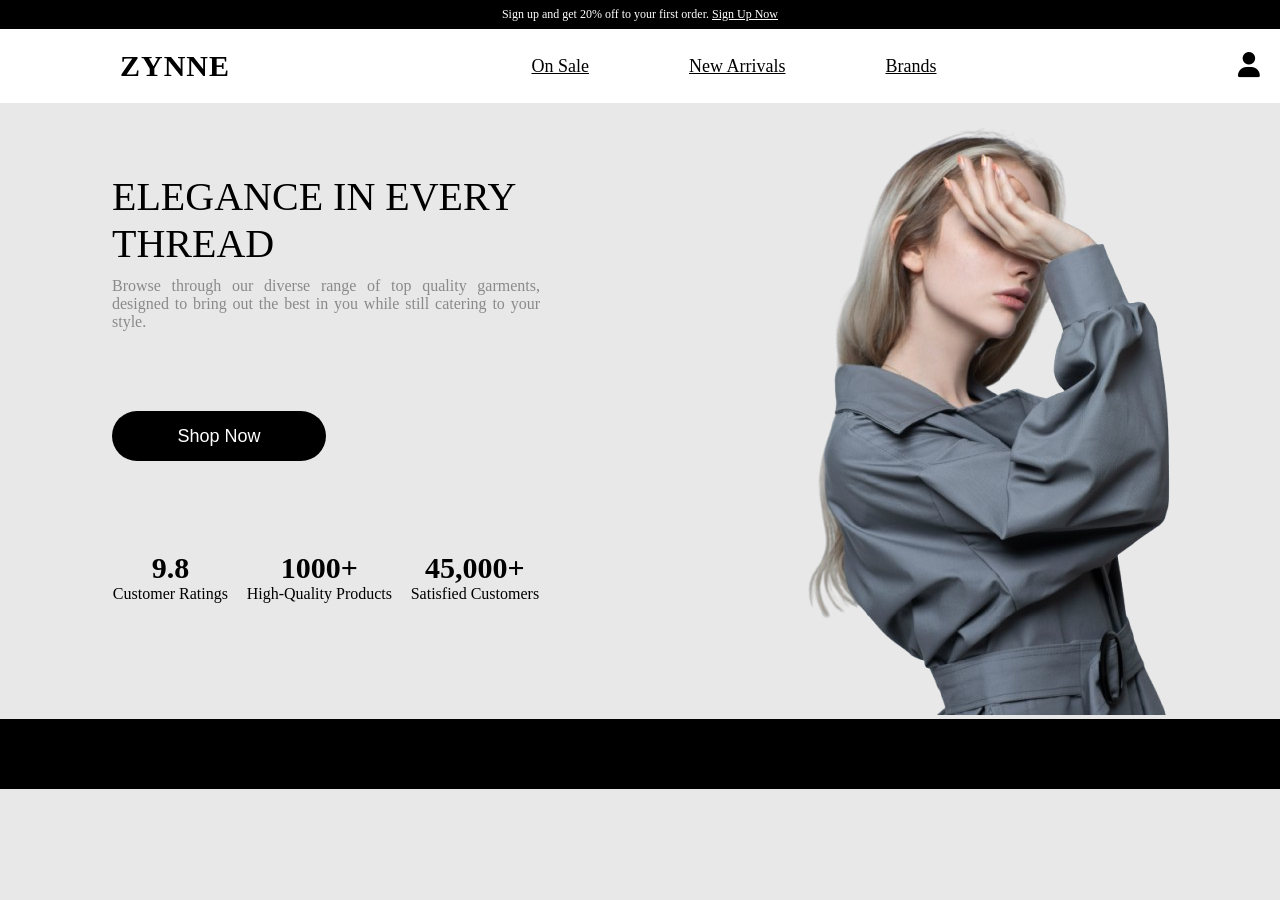
<file: Index.html>
<!DOCTYPE html>
<html>
<head>
	<meta charset="utf-8">
	<meta name="viewport" content="width=device-width, initial-scale=1">
	<link rel="stylesheet" type="text/css" href="Main.css">
	<link rel="stylesheet" href="https://cdnjs.cloudflare.com/ajax/libs/font-awesome/6.5.0/css/all.min.css">
	<title>Zynne</title>
</head>
<body>
	<div class="sticky">
		<p class="header">
			Sign up and get 20% off to your first order. <a href="https://nhentai.net">Sign Up Now</a>
		</p>

		<div class="navPanel">
			<div class="leftGroup">
				<div class="navLeft">
					<ul>
						<li class="fas fa-bars"></li>
					</ul>
				</div>

				<h2 class="shopName">ZYNNE</h2>
			</div>

			<div class="menuBoxPC">
				<ul class="menu">
					<li><a href="">On Sale</a></li>
					<li><a href="">New Arrivals</a></li>
					<li><a href="">Brands</a></li>
				</ul>
			</div>

			<div class="navRight">
				<ul class="nav">
					<li class="fas fa-user loginBtn"></li>
				</ul>
			</div>
		</div>
	</div>

	<div class="menuBox">
		<ul class="menu">
			<li><a href="">On Sale</a></li>
			<li><a href="">New Arrivals</a></li>
			<li><a href="">Brands</a></li>
		</ul>
	</div>

	<div class="contents">
		
		<div class="loginBox">
			<div class="loginForm">
				<div class="loginContent">
					<p class="formLabel">Sign Up</p>
					<input type="text" name="" placeholder="Username" id="user">
					<input type="password" name="" placeholder="Password" id="pass">
					<button id="formBtn">Sign Up</button>
					<div class="linebreak"></div>
					<p>Already have an account?</p>
					<button id="changeBtn">Sign In</button>
				</div>

				<div class="loginFormComputer" id="container">
					<div class="loginContentComputer sign-up">
						<h1>Sign Up</h1>
						<input type="text" name="" placeholder="Username" id="userSignUp">
						<input type="password" name="" placeholder="Password" id="passSignUp">
						<button id="signUpBtn">Sign Up</button>
					</div>

					<div class="loginContentComputer sign-in">
						<h1>Sign In</h1>
						<input type="text" name="" placeholder="Username" id="userSignIn">
						<input type="password" name="" placeholder="Password" id="passSignIn">
						<p>Forgotten Account?</p>
						<button id="signInBtn">Sign In</button>
					</div>

					<div class="switchForm">
						<h1>Welcome to Zynne</h1>
						<p>
							Discover styles that define you—find your style, express yourself, and wear what makes you feel confident.
						</p>
						<button id="switchBtn">Sign Up</button>
					</div>
				</div>
			</div>
		</div>

		<div class="leftContent">
			<p class="trademark">ELEGANCE IN EVERY THREAD</p>

			<p class="intro">
				Browse through our diverse range of top quality garments, designed to bring out the best in you while still catering to your style.
			</p>

			<button id="shopNow">Shop Now</button>

			<div class="statsCount"> 
				<div class="satisfactionCount">
					<p class="count">9.8</p>
					<p class="countLabel">Customer Ratings</p>
				</div>

				<div class="productCount">
					<p class="count">1000+</p>
					<p class="countLabel">High-Quality Products</p>
				</div>

				<div class="ratingsCount">
					<p class="count">45,000+</p>
					<p class="countLabel">Satisfied Customers</p>
				</div>
			</div>
		</div>

		<div class="rightContent">
			<div class="products">
				<img class="coverPhoto" src="Cover Photo.png">
			</div>
		</div>

	</div>

	<div class="footer">
		
	</div>

	<script src="Main.js"></script>
</body>
</html>
</file>
<file: Main.css>
* {
  margin: 0;
  padding: 0;
  box-sizing: border-box;
}

body {
	background-color: #E8E8E8;
}

.sticky {
	position: sticky;
	top: 0;
	z-index: 9999;
}

.header {
	text-align: center;
	font-size: 12px;
	font-weight: 100;
	background-color: black;
	color: white;
	padding: 7px;
}

a {
	color: white;
}

.shopName {
	font-family: fantasy;
	letter-spacing: 1px;
}

.leftGroup {
	display: flex;
	gap: 30px;
}

#search {
	display: none;
}

.navPanel {
	padding: 20px;
	position: relative;
	display: flex;
	justify-content: space-between;
	background-color: white;
}

.menuBoxPC {
	display: none;
}

.menuBox {
	background-color: whitesmoke;
	display: none;
	justify-content: center;
	position: absolute;
	top: 10%;
	left: 0;
	width: 100%;
	height: 7.4%;
	padding: 25px 0;
	z-index: 10;
}

.menu {
	display: flex;
	list-style: none;
	gap: 50px;
	margin: 0;
	padding: 0;

	font-weight: bold;
	font-size: 18px;
}

.menu a {
	color: black;
}

.menuBox.active {
	display: flex;
}

.navLeft, .navRight {
	display: flex;
	font-size: 25px;
}

.contents {
	padding-left: 12px;
	padding-right: 12px;
}

.trademark {
	font-family: fantasy;
	font-size: 40px;
	padding-top: 10px;
	padding-bottom: 10px;
}

.intro {
	text-align: justify;
	color: #8A8A8A;
}

#shopNow {
	margin-top: 20px;
	margin-bottom: 20px;
	background-color: black;
	color: white;
	font-size: 18px;
	border: none;
	border-radius: 30px;
	width: 100%;
	height: 50px;
}

.statsCount {
	display: flex;                  
	justify-content: space-around;   
	align-items: center;
	text-align: center;            
	margin-top: 10px;
	margin-bottom: 30px;                 
	flex-wrap: wrap;                
	gap: 17px;      
}

.count {
	font-size: 30px;
	font-weight: bold;
}

.countLabel {
  	color: #8A8A8A;
}

.coverPhoto {
	width: 100%;
	height: auto;
}

.loginFormComputer {
	display: none;
}

.loginBox {
	display: none;
	justify-content: center;
	align-items: center;
	position: fixed;
	top: 0;
	left: 0;
	width: 100%;
	height: 100vh;
	z-index: 9000;
	backdrop-filter: blur(5px);
}

.loginForm {
	background-color: whitesmoke;
	width: 95%;
	height: 600px;
	border-radius: 30px;
	padding: 20px;
}

.loginBox.active {
	display: flex;
}

.loginContent {
	display: flex;
	align-items: center;
	flex-direction: column;
	padding-top: 20px;
	gap: 25px;
}

.formLabel  {
	font-size: 30px;
	font-weight: bold;
	margin-bottom: 15px;
}

.loginContent input {
	font-size: 16px;
	border-radius: 17px;
	border: 1px solid;
	width: 80%;
	height: 4.3vh;
	padding: 5px;
}

.loginContent button {
	font-size: 16px;
	font-weight: bold;
	border-radius: 17px;
	border: 1px solid;
	margin-top: 10px;
	width: 40%;
	height: 4.3vh;
}

.loginContent p {
	margin-top: 10px;
}

.loginContent p:hover {
	margin-top: 10px;
	color: #8A8A8A;
}

.forgotPasswordBox {
	display: none;
	justify-content: center;
	align-items: center;
	position: fixed;
	top: 0;
	left: 0;
	width: 100%;
	height: 100vh;
	background: rgba(0,0,0,0.5);
	z-index: 9999;
}

.forgotPasswordBox.active {
	display: flex;
}

.forgotContent {
	background: white;
	padding: 30px;
	border-radius: 20px;
	width: 90%;
	max-width: 350px;
	display: flex;
	flex-direction: column;
	align-items: center;
	gap: 15px;
}

.forgotContent input {
	width: 100%;
	height: 40px;
	border-radius: 15px;
	border: 1px solid;
	padding: 5px 10px;
}

.forgotContent button {
	width: 100%;
	height: 40px;
	border-radius: 15px;
	border: none;
	background: black;
	color: white;
	font-weight: bold;
	cursor: pointer;
}

.forgotContent button:hover {
	background: #333;
}

.forgotLink {
	cursor: pointer;
	color: #555;
}

.forgotLink:hover {
	color: black;
}

#backToLogin {
	cursor: pointer;
	font-size: 14px;
	color: #777;
}

.loggedIn {
	display: none;
	position: fixed;
	top: 0;
	left: 0;
	width: 100%;
	height: 100vh;
	background: rgba(0,0,0,0.5);
	z-index: 9999;
	justify-content: center;
	align-items: center;
	backdrop-filter: blur(4px);
}

.loggedIn.active {
	display: flex;
}

.loggedInContent {
	background: white;
	border-radius: 24px;
	padding: 40px 30px 30px;
	width: 88%;
	max-width: 360px;
	display: flex;
	flex-direction: column;
	align-items: center;
	gap: 8px;
	position: relative;
	box-shadow: 0 10px 40px rgba(0,0,0,0.2);
}

.closeProfile {
	position: absolute;
	top: 12px;
	right: 16px;
	background: none;
	border: none;
	font-size: 26px;
	cursor: pointer;
	color: #555;
	line-height: 1;
}

.closeProfile:hover {
	color: black;
}

.profilePicWrap {
	width: 90px;
	height: 90px;
	border-radius: 50%;
	overflow: hidden;
	border: 3px solid #111;
	margin-bottom: 8px;
	background: #ddd;
	position: relative;
	cursor: pointer;
}

.profilePicWrap img {
	width: 100%;
	height: 100%;
	object-fit: cover;
}

#changePicBtn {
	position: absolute;
	bottom: 0;
	left: 0;
	width: 100%;
	height: 32px;
	background: rgba(0,0,0,0.55);
	color: white;
	border: none;
	font-size: 15px;
	cursor: pointer;
	display: flex;
	justify-content: center;
	align-items: center;
	opacity: 0;
	transition: opacity 0.2s;
}

.profilePicWrap:hover #changePicBtn {
	opacity: 1;
}

.loggedInContent h2 {
	font-size: 22px;
	font-weight: bold;
	margin: 0;
}

.profileLabel {
	font-size: 11px;
	text-transform: uppercase;
	letter-spacing: 1px;
	color: #999;
	margin-top: 12px;
	margin-bottom: 0;
}

#profileAddress {
	font-size: 14px;
	color: #444;
	text-align: center;
}

.profileDivider {
	width: 80%;
	height: 1px;
	background: #e0e0e0;
	margin: 14px 0 6px;
}

#logoutBtn {
	background: black;
	color: white;
	border: none;
	border-radius: 20px;
	padding: 10px 0;
	width: 60%;
	font-size: 15px;
	font-weight: bold;
	cursor: pointer;
	margin-top: 4px;
}

#logoutBtn:hover {
	background: #333;
}

.linebreak {
	margin-top: 10px;
	width: 90%;
	height: 1px;
	background-color: #8A8A8A;
}

.footer {
	background-color: black;
	height: 55px;
}

/*------------------------------------------------------------------------------------------------------------------------------------*/

@media (min-width: 600px) {
	.navLeft {
		display: none;
	}

	.navPanel {
		display: flex;
		align-items: center;
	}

	.menuBox {
		display: none;
	}

	.menuBoxPC {
		display: flex;
		position: static;
		flex: 1;
		justify-content: center;
		background-color: transparent;
		padding: 0;
		height: auto;
	}

	.menu {
		gap: 50px;
		font-weight: 100;
	}

	.menu a {
		color: black;
	}

	.contents {
		display: flex;
	}

	.leftContent {
		max-width: 50%;
		flex: 1;
	}

	.rightContent {
		display: flex;
		justify-content: center;
		max-width: 50%;
		flex: 1;
	}

	#shopNow {
		width: 50%;
		margin-top: 50px;
		margin-bottom: 50px;
	}

	.trademark, .statsCount p {
		color: black;
	}

	.loginContent {
		display: none;
	}

	.loginForm {
		width: 90%;
		max-height: 80vh;
		margin-top: 100px;
		padding: 0;
		overflow: hidden;
	}

	.loginFormComputer {
		display: flex;
		justify-content: center;
		align-items: center;
		height: 100%;
		position: relative;
		overflow: hidden;
	}

	.loginContentComputer {
		display: flex;
		flex-direction: column;
		flex: 1;
		justify-content: center;
		position: absolute;
		align-items: center;
		width: 50%;
		height: 100%;
		top: 0;
		transition: all 0.6s ease-in-out;
	}

	.loginContentComputer h1, .switchForm h1 {
		font-weight: bold;
		margin-bottom: 30px;
	}

	.loginContentComputer p {
		margin-top: 10px;
	}

	.loginContentComputer input {
		width: 50%;
		height: 4.5vh;
		border: 1px solid;
		border-radius: 20px;
		box-shadow: 0px 0px 5px;
		margin-bottom: 20px;
		padding: 5px;
	}
	
	.loginContentComputer button {
		width: 25%;
		height: 4.5vh;
		border-radius: 20px;
		margin-top: 25px;
	}

	.switchForm h1, p {
		color: white;
	}

	.switchForm button {
		width: 40%;
		height: 5vh;
		border-radius: 20px;
		margin-top: 25px;
		font-size: 14px;
		font-weight: bold;
	}

	.switchForm {
		background: linear-gradient(135deg,#111111 0%,#1a1a1a 20%,#2a2a2a 40%,#3a3a3a 70%,#6e6e6e 100%);
		display: flex;
		position: absolute;
		flex-direction: column;
		justify-content: center;
		align-items: center;
		text-align: center;
		right: 0;
		top: 0;
		flex: 1;
		width: 50%;
		height: 100%;
		padding: 7%;
		transition: transform 0.6s ease-in-out;
		z-index: 10;
	}

	.sign-in {
		left: 0;
		z-index: 2;
		opacity: 1;
	}

	.sign-up {
		left: 50%;
		opacity: 0;
		z-index: 1;
	}

	.loginFormComputer.active .sign-in {
		transform: translateX(-100%);
		opacity: 0;
	}

	.loginFormComputer.active .sign-up {
		transform: translateX(0%);
		opacity: 1;
		z-index: 5;
	}

	.loginFormComputer.active .switchForm {
		transform: translateX(-100%);
	}

	.footer {
		background-color: black;
		height: 60px;
	}
}

/*------------------------------------------------------------------------------------------------------------------------------------*/

@media (min-width: 1000px) {

	.shopName {
		margin-left: 100px;
		font-size: 30px;
		flex: 0;
	}

	.contents {
		display: flex;
	}

	.leftContent {
		max-width: 50%;
		flex: 1;

		padding-top: 60px;
		padding-left: 100px;
		padding-right: 100px;
	}

	.rightContent {
		max-width: 50%;
		padding-left: 100px;
	}

	.navLeft {
		display: none;
		flex: 0;
	}

	.navRight {
		display: flex;
		top: 32px;
		flex: 0;
	}

	.searchIcon {
		display: none;
	}

	.menuBox, .navMobile {
		display: none;
	}

	.menuBoxPC {
		background-color: transparent;
		display: flex;
		flex: 1;
		justify-content: center;
		position: static;
		margin: 0;
		padding: 0;
		height: auto;
	}

	.menu {
		display: flex;
		gap: 100px;
		font-weight: 100;
		margin-left: 20px;
		margin-right: 20px;
	}

	.menu a {
		color: black;
	}

	#shopNow {
		margin-top: 80px;
		margin-bottom: 80px;
		width: 50%;
	}

	.trademark, .statsCount p {
		color: black;
	}

	.loginForm {
		width: 75%;
		margin-top: 50px;
		padding: 0;
		overflow: hidden;
	}

	.loginContent {
		display: none;
	}

	.loginFormComputer {
		display: flex;
		justify-content: center;
		align-items: center;
		height: 100%;
		position: relative;
		overflow: hidden;
	}

	.loginContentComputer {
		display: flex;
		flex-direction: column;
		flex: 1;
		justify-content: center;
		position: absolute;
		align-items: center;
		width: 50%;
		height: 100%;
		top: 0;
		transition: all 0.6s ease-in-out;
	}

	.loginContentComputer h1, .switchForm h1 {
		font-weight: bold;
		margin-bottom: 30px;
	}

	.loginContentComputer p {
		margin-top: 10px;
	}

	.loginContentComputer input {
		width: 50%;
		height: 4.5vh;
		border: 1px solid;
		border-radius: 20px;
		box-shadow: 0px 0px 5px;
		margin-bottom: 20px;
		padding: 10px;
	}
	
	.loginContentComputer button {
		width: 25%;
		height: 4.5vh;
		border-radius: 20px;
		margin-top: 25px;
	}

	.switchForm h1, p {
		color: white;
	}

	.switchForm button {
		width: 40%;
		height: 5vh;
		border-radius: 20px;
		margin-top: 25px;
		font-size: 14px;
		font-weight: bold;
	}

	.switchForm {
		background: linear-gradient(135deg,#111111 0%,#1a1a1a 20%,#2a2a2a 40%,#3a3a3a 70%,#6e6e6e 100%);
		display: flex;
		position: absolute;
		flex-direction: column;
		justify-content: center;
		align-items: center;
		text-align: center;
		right: 0;
		top: 0;
		flex: 1;
		width: 50%;
		height: 100%;
		padding: 7%;
		transition: transform 0.6s ease-in-out;
		z-index: 10;
	}

	.sign-in {
		left: 0;
		z-index: 2;
		opacity: 1;
	}

	.sign-up {
		left: 50%;
		opacity: 0;
		z-index: 1;
	}

	.loginFormComputer.active .sign-in {
		transform: translateX(-100%);
		opacity: 0;
	}

	.loginFormComputer.active .sign-up {
		transform: translateX(0%);
		opacity: 1;
		z-index: 5;
	}

	.loginFormComputer.active .switchForm {
		transform: translateX(-100%);
	}

	.footer {
		background-color: black;
		height: 70px;
	}

}
</file>
